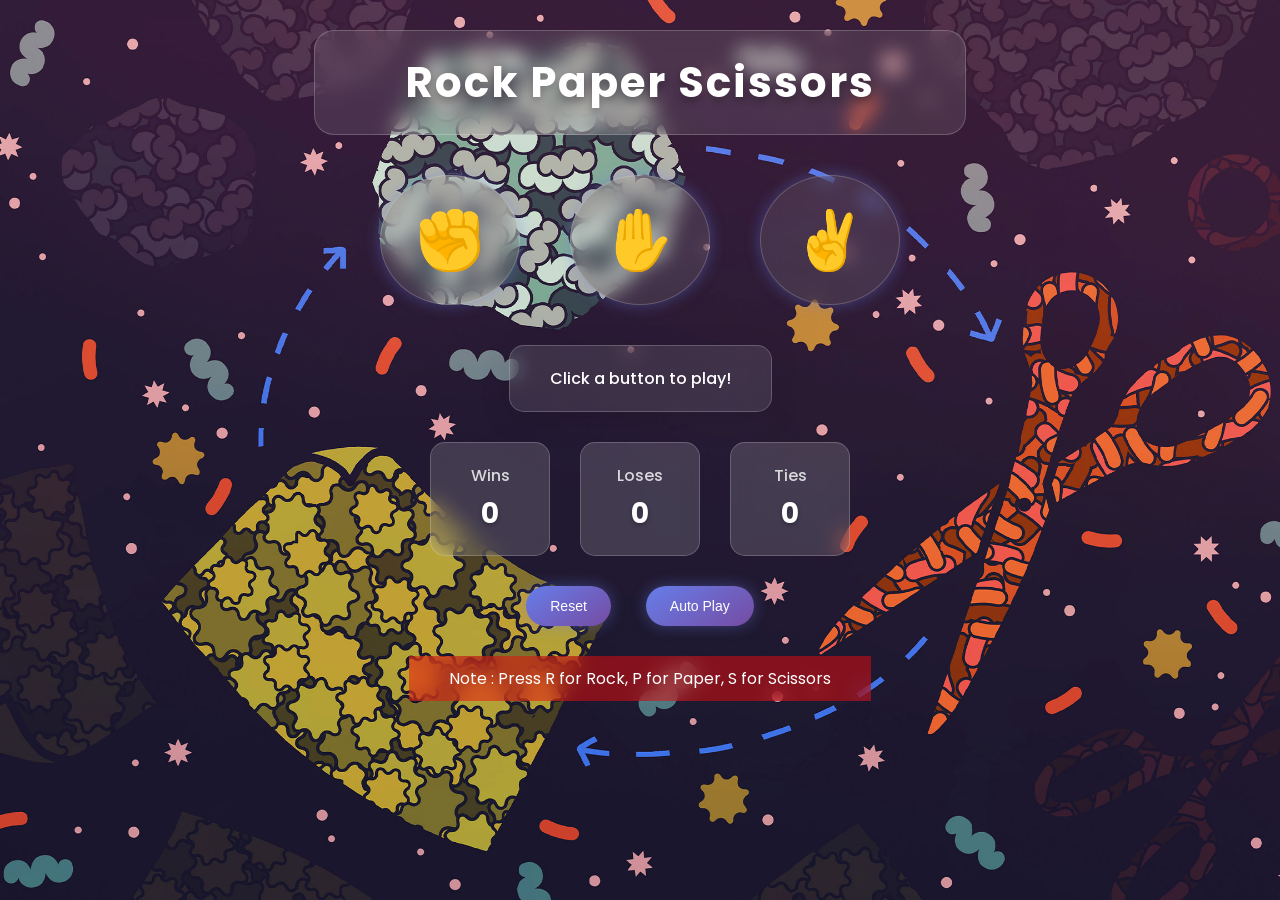
<file: projects/rock-paper-scissors/index.html>
<!DOCTYPE html>
<html lang="en">
<head>
    <meta charset="UTF-8">
    <meta name="viewport" content="width=device-width, initial-scale=1.0">
    <title>Rock Paper Scissors</title>
    <link rel="shortcut icon" href="../icon.png" type="image/x-icon">
    <link rel="stylesheet" href="rps.css">
</head>
<body>
    <div class="container">
        <p id="gametitle">Rock Paper Scissors</p> 

        <div class="buttons">
            
            <button class="rpc-buttons" id="js-rock-button" title="Rock">✊</button>
    
            <button class="rpc-buttons" id="js-paper-button">✋</button>
    
            <button class="rpc-buttons" id="js-scissors-button"> ✌️</button>
    
            
     
        </div>
        <div class="result">
            <p id="resultText">Click a button to play!</p>
            <div class="score-container">
                <div class="score-item">
                    <h3>Wins</h3>
                    <div class="score-value" id="Wins">0</div>
                </div>
                <div class="score-item">
                    <h3>Loses</h3>
                    <div class="score-value" id="Loses">0</div>
                </div>
                <div class="score-item">
                    <h3>Ties</h3>
                    <div class="score-value" id="Ties">0</div>
                </div>
            </div>
            <div class="extra-buttons">
                <button onclick="
                    score.wins=0;
                    score.loses=0;
                    score.ties=0;
                    displayScores();
                    localStorage.removeItem('score');
                ">Reset</button>
        
                    <button onclick="
                        autoPlay();
                    ">Auto Play</button>
            </div>
            <div class="note">
                <p>Note : Press R for Rock, P for Paper, S for Scissors</p>
            </div>
        </div>
    </div>
    <script src="rps.js"></script>
</body>
</html>
</file>
<file: projects/rock-paper-scissors/rps.css>
@import url('https://fonts.googleapis.com/css2?family=Poppins:wght@300;400;500;600;700&display=swap');
        
        * {
            margin: 0px;
            padding: 0px;
            box-sizing: border-box; 
        }

        .container{
            display: flex;
            flex-direction: column;
            align-items: center;
            min-height: 100vh;
            width: 100vw;
        }

        body {
            background: url('./rpcbg.jpg');
            background-position: center;
            background-repeat: no-repeat;
            background-size: cover;
            font-family: 'Poppins', sans-serif;
            overflow-x: hidden;
            position: relative;
        }

        #gametitle {
            font-size: 42px;
            text-align: center;
            font-weight: 700;
            margin-top: 30px;
            color: white;
            background: rgba(255, 255, 255, 0.1);
            backdrop-filter: blur(10px);
            border: 1px solid rgba(255, 255, 255, 0.2);
            text-shadow: 0 4px 8px rgba(0, 0, 0, 0.3);
            animation: fadeInDown 1s ease-out;
            letter-spacing: 2px;
            padding: 20px 90px;
            border-radius: 20px;
        }

        .buttons {
            display: flex;
            align-items: center;
            justify-content: center;
            flex-wrap: wrap;
            margin-top: 40px;
            gap: 30px;
            animation: fadeInUp 1s ease-out 0.3s both;
        }

        .rpc-buttons {
            height: 130px;
            width: 140px;
            border: none;
            border-radius: 50%;
            background: rgba(255, 255, 255, 0.1);
            backdrop-filter: blur(10px);
            border: 1px solid rgba(255, 255, 255, 0.2);
            font-size: 3.6rem;
            font-weight: 600;
            color: #4a5568;
            cursor: pointer;
            position: relative;
            overflow: hidden;
            transition: all 0.3s;
        }

        .rpc-buttons:hover{
            transform: translateY(-10px);
        }

        button {
            padding: 12px 24px;
            margin-top: 15px;
            border-radius: 25px;
            border: none;
            background: linear-gradient(145deg, #667eea, #764ba2);
            color: white;
            font-weight: 500;
            font-size: 14px;
            cursor: pointer;
            transition: all 0.3s ease;
            box-shadow: 0 0 15px rgba(102, 126, 234, 0.4);
            margin: 0 10px;
        }

        .result {
            display: flex;
            width: 100vw;
            flex-direction: column;
            align-items: center;
            justify-content: center;
            margin-top: 40px;
            animation: fadeInUp 1s ease-out 0.6s both;
        }

        .result #resultText {
            font-size: 1.5;
            color: white;
            margin-bottom: 30px;
            text-align: center;
            font-weight: 500;
            background: rgba(255, 255, 255, 0.1);
            backdrop-filter: blur(10px);
            padding: 20px 40px;
            border-radius: 15px;
            border: 1px solid rgba(255, 255, 255, 0.2);
            box-shadow: 0 8px 32px rgba(0, 0, 0, 0.1);
            transition: all 0.3s ease;
            min-height: 60px;
            display: flex;
            align-items: center;
            justify-content: center;
        }

        .result #resultText span {
            font-size: 2rem;
            font-weight: 700;
        }

        .result #resultText:hover {
            transform: translateY(-2px);
            box-shadow: 0 12px 40px rgba(0, 0, 0, 0.15);
        }

        .score-container {
            display: flex;
            gap: 30px;
            margin-bottom: 30px;
            flex-wrap: wrap;
            justify-content: center;
        }

        .score-item {
            background: rgba(255, 255, 255, 0.15);
            padding: 20px 30px;
            border-radius: 15px;
            backdrop-filter: blur(10px);
            border: 1px solid rgba(255, 255, 255, 0.2);
            text-align: center;
            transition: all 0.3s ease;
            min-width: 120px;
        }
        .result h3 {
            font-size: 16px;
            color: rgba(255, 255, 255, 0.8);
            margin-bottom: 5px;
            font-weight: 500;
        }

        .score-value {
            font-size: 28px;
            font-weight: 700;
            color: white;
            text-shadow: 0 2px 4px rgba(0, 0, 0, 0.3);
        }

        .extra-buttons {
            display: flex;
            gap: 15px;
            flex-wrap: wrap;
            justify-content: center;
        }

        .note{
            font-size: 16px;
            color: white;
            text-align: center;
            background-color: rgba(242, 11, 11, 0.484);
            backdrop-filter: blur(10px);
            padding: 10px 40px;
            margin-top: 30px;
        }

        /* Responsive design */
        @media (max-width: 480px) {
    #gametitle {
        font-size: 28px;
        padding: 15px 30px;
    }

    .rpc-buttons {
        /* height: 80px; */
        /* width: 80px; */
        font-size: 63px;
    }

    .result #resultText {
        font-size: 16px;
        padding: 10px 20px;
        margin: 20px 10px;
        min-height: 50px;
    }

    .score-value {
        font-size: 20px;
    }

    .score-item {
        padding: 10px 15px;
        min-width: 90px;
    }

    .extra-buttons button {
        padding: 10px 20px;
        font-size: 12px;
    }

    .note {
        font-size: 14px;
        padding: 8px 20px;
        margin-top: 20px;
    }

    .buttons {
        gap: 15px;
        margin-top: 30px;
    }

    .score-container {
        gap: 10px;
    }
}
</file>
